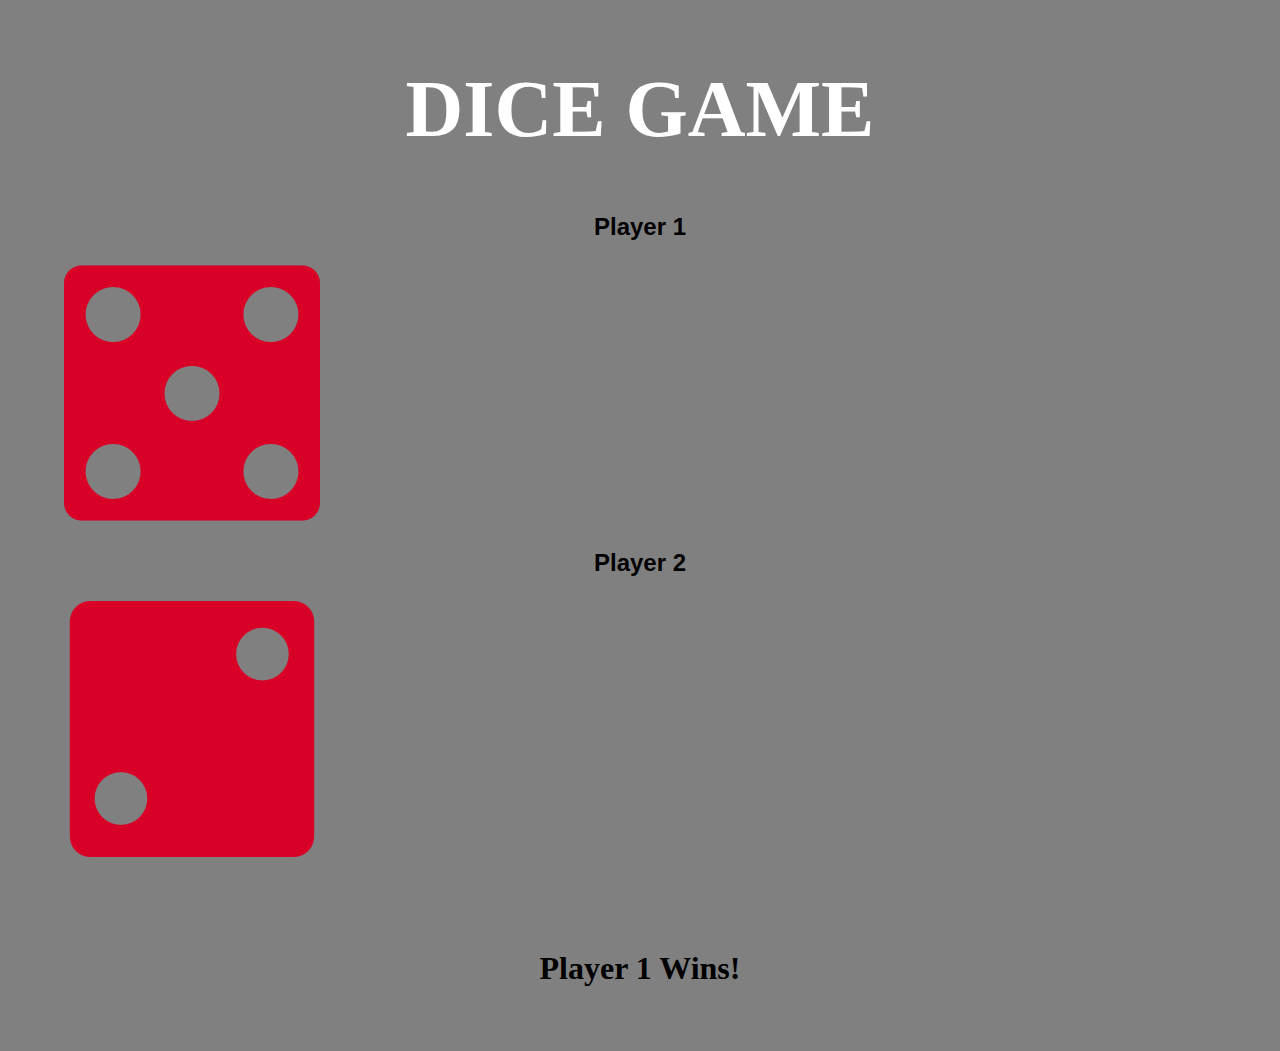
<file: DiceGame/index.html>
<!DOCTYPE html>
<html lang="en">
<head>
    <meta charset="UTF-8">
    <meta http-equiv="X-UA-Compatible" content="IE=edge">
    <meta name="viewport" content="width=device-width, initial-scale=1.0">
    <title>Dice Game</title>
    <link rel="stylesheet" href="https://cdn.jsdelivr.net/npm/bootstrap@4.5.3/dist/css/bootstrap.min.css" integrity="sha384-TX8t27EcRE3e/ihU7zmQxVncDAy5uIKz4rEkgIXeMed4M0jlfIDPvg6uqKI2xXr2" crossorigin="anonymous">
    <script src="https://cdn.jsdelivr.net/npm/bootstrap@4.5.3/dist/js/bootstrap.bundle.min.js" integrity="sha384-ho+j7jyWK8fNQe+A12Hb8AhRq26LrZ/JpcUGGOn+Y7RsweNrtN/tE3MoK7ZeZDyx" crossorigin="anonymous"></script>
    <link rel="stylesheet" href="style.css">
</head>
<body>
    <div class="container">
        <h1>DICE GAME</h1>
        <div class="d-flex justify-content-around">
            <div class="dice">
               <p>Player 1</p>
               <img src="images/dice 6.png" alt="" class="img1">
            </div>
            <div class="dice">
                <p>Player 2</p>
                <img src="images/dice 6.png" alt="" class="img2">
            </div>
        </div>
        <h3>Please Refresh !</h3>
    </div>
    <script src="dice.js"></script>
</body>
</html>
</file>
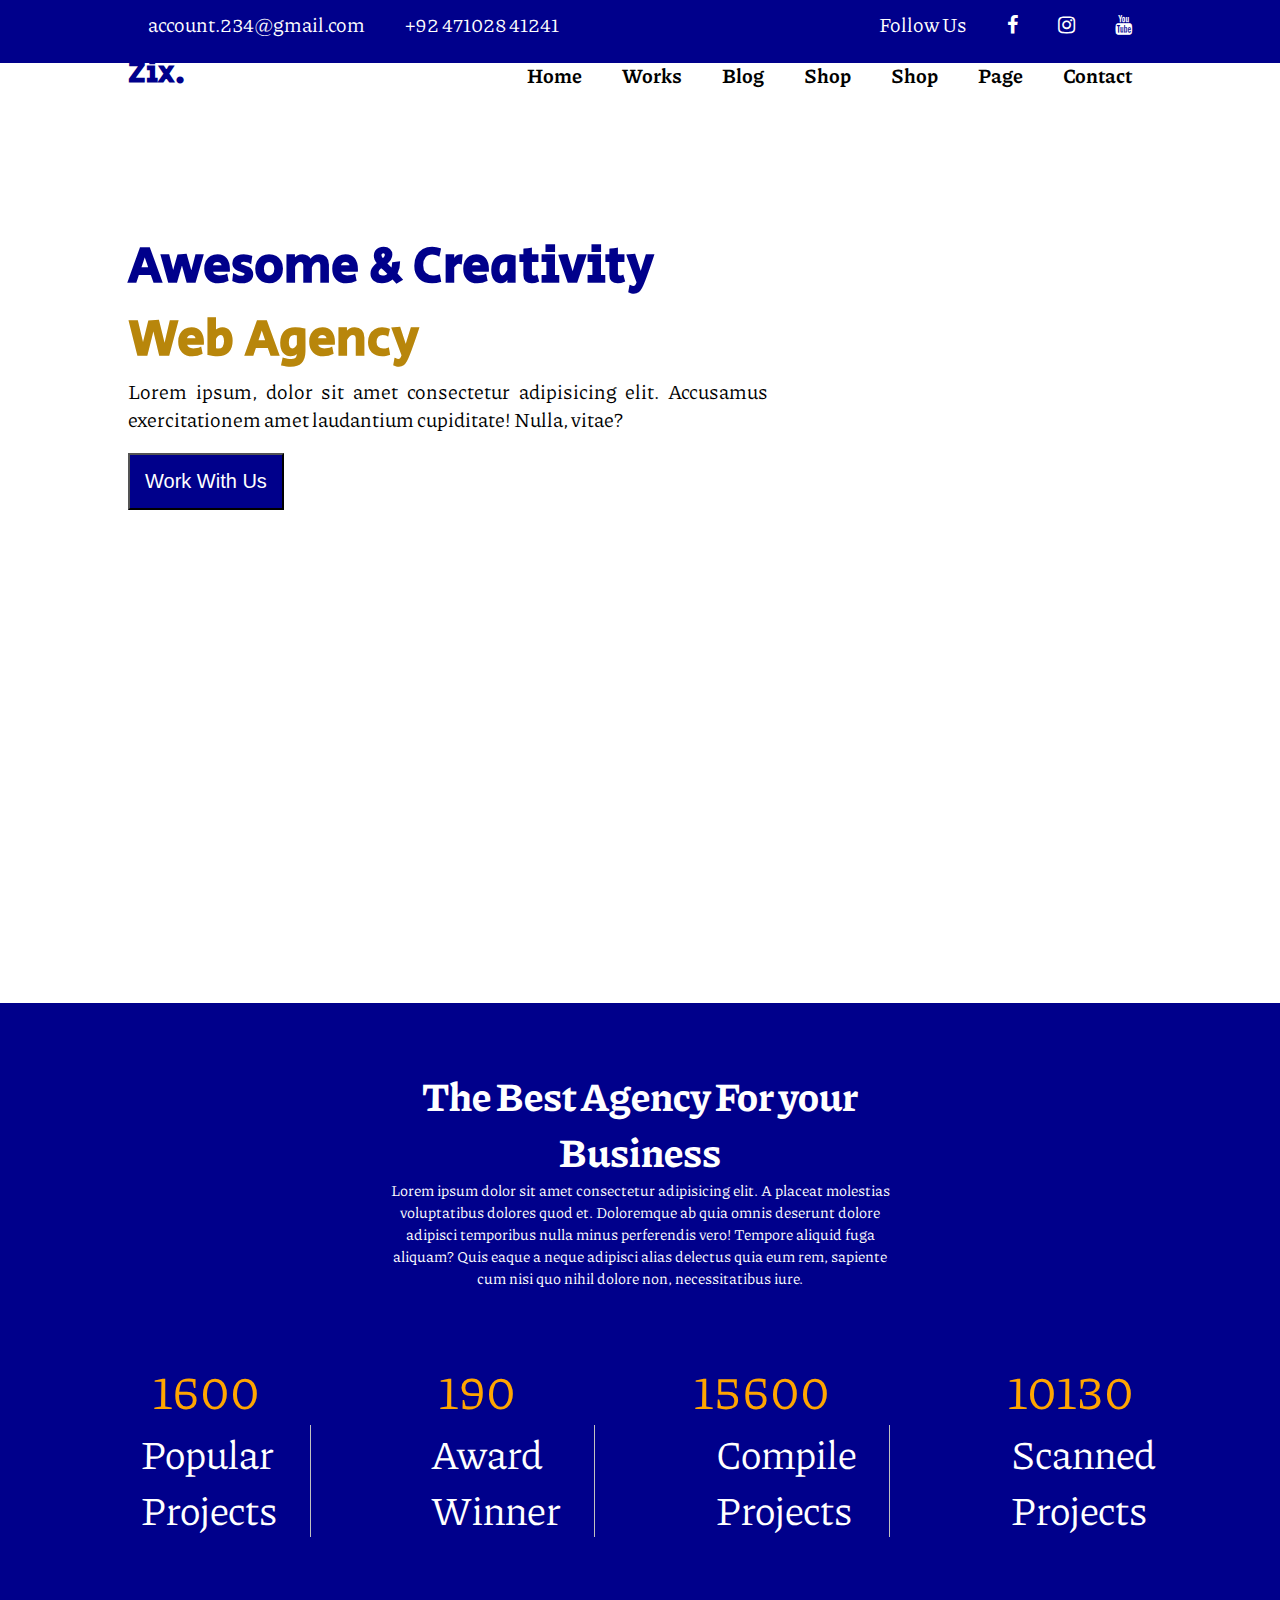
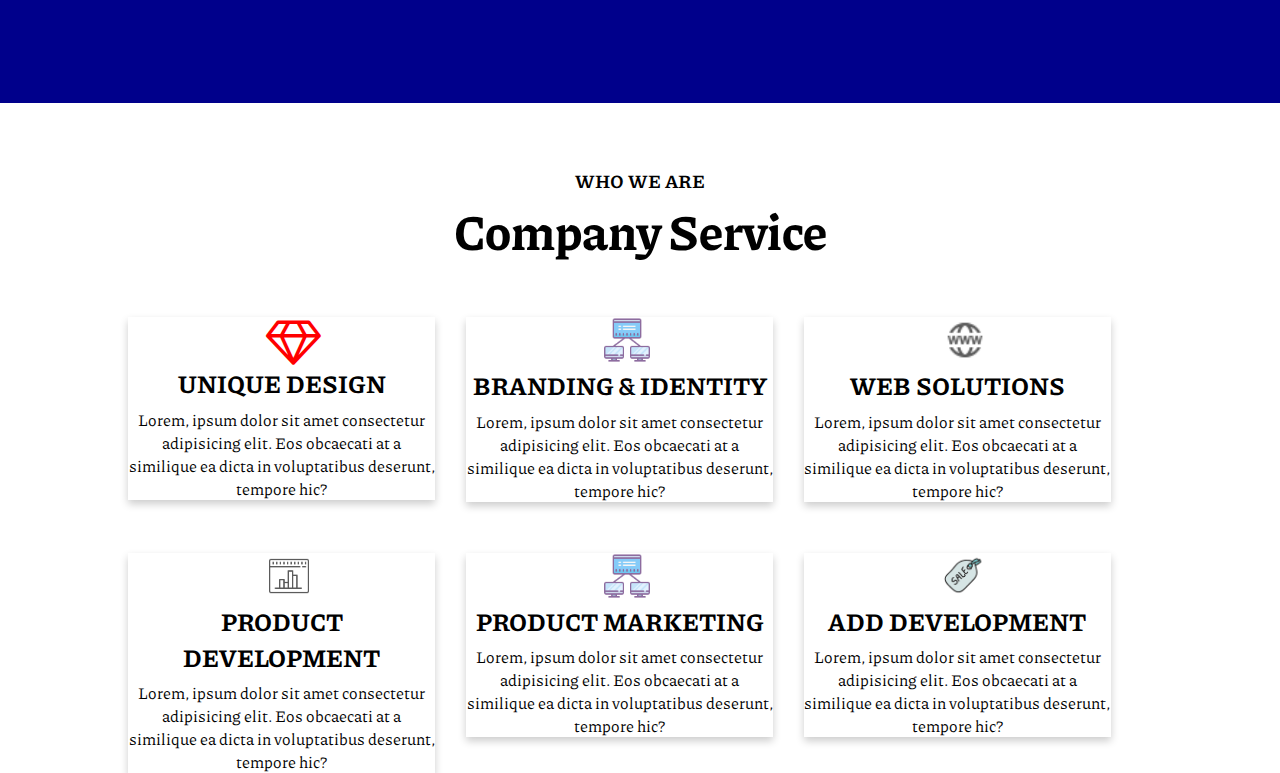
<file: Web Agency/index.html>
<!DOCTYPE html>
<html lang="en">
<head>
  <meta charset="UTF-8">
  <meta name="viewport" content="width=device-width, initial-scale=1.0">
  <link rel="stylesheet" href="style.css">
  <link href="https://fonts.googleapis.com/css2?family=Piazzolla:wght@100&display=swap" rel="stylesheet">
  <link href="https://fonts.googleapis.com/css2?family=Secular+One&display=swap" rel="stylesheet">
  <link rel="stylesheet" href="https://cdnjs.cloudflare.com/ajax/libs/font-awesome/4.7.0/css/font-awesome.min.css">
  <title>HomePage</title>
</head>
<body>
  <header>
    <ul class="contact">
      <li>account.234@gmail.com</li>
      <li>+92 471028 41241</li>
    </ul>
    <ul class="follow">
      <li>Follow Us</li>
      <li><i class="fa fa-facebook"></i></li>
      <li><i class="fa fa-instagram"></i></li>
      <li><i class="fa fa-youtube"></i></li>
    </ul>
  </header>
  <nav>
    <ul class="logo">
      <li>Zix.</li>
    </ul>
    <ul class="navbar">
      <li>Home</li>
      <li>Works</li>
      <li>Blog</li>
      <li>Shop</li>
      <li>Shop</li>
      <li>Page</li>
      <li>Contact</li>
    </ul>
  </nav>
  <div class="part1">
    <div class="container1">
      <h1>Awesome & Creativity</h1>
      <h2>Web Agency</h2>
      <p>Lorem ipsum, dolor sit amet consectetur adipisicing elit. Accusamus exercitationem amet laudantium cupiditate! Nulla, vitae?</p>
      <button>Work With Us</button>
    </div>
  </div>
  <div class="part2">
    <div class="container2">
      <div class="para">
        <h1>The Best Agency For your Business</h1>
        <p>Lorem ipsum dolor sit amet consectetur adipisicing elit. A placeat molestias voluptatibus dolores quod et. Doloremque ab quia omnis deserunt dolore adipisci temporibus nulla minus perferendis vero! Tempore aliquid fuga aliquam? Quis eaque a neque adipisci alias delectus quia eum rem, sapiente cum nisi quo nihil dolore non, necessitatibus iure.</p>
      </div>
      <div class="stats">
        <div class="number">
          <ul>
            <li>1600</li>
            <li>190</li>
            <li>15600</li>
            <li>10130</li>
          </ul>
        </div>
        <br>
        <div class="caption">
          <ul>
            <li>Popular Projects</li>
            <li>Award Winner</li>
            <li>Compile Projects</li>
            <li>Scanned Projects</li>
          </ul>
        </div>
      </div>
    </div>
  </div>
  <div class="part3">
    <h3>WHO WE ARE</h3>
    <h1>Company Service</h1>
    <div class="card">
      <i class="fa fa-diamond" style="font-size:48px;color:red"></i>
      <div class="description">
        <h4>Unique Design</h4>
        <p>Lorem, ipsum dolor sit amet consectetur adipisicing elit. Eos obcaecati at a similique ea dicta in voluptatibus deserunt, tempore hic?</p>
      </div>
    </div>
    <div class="card">
      <img src="icons/networking.png" alt="Media File">
      <div class="description">
        <h4>Branding & Identity</h4>
        <p>Lorem, ipsum dolor sit amet consectetur adipisicing elit. Eos obcaecati at a similique ea dicta in voluptatibus deserunt, tempore hic?</p>
      </div>
    </div>
    <div class="card">
      <img src="icons/web.png" alt="Media File">
      <div class="description">
        <h4>Web Solutions</h4>
        <p>Lorem, ipsum dolor sit amet consectetur adipisicing elit. Eos obcaecati at a similique ea dicta in voluptatibus deserunt, tempore hic?</p>
      </div>
    </div>
    <div class="card">
      <img src="icons/stats.png" alt="Media File">
      <div class="description">
        <h4>Product Development</h4>
        <p>Lorem, ipsum dolor sit amet consectetur adipisicing elit. Eos obcaecati at a similique ea dicta in voluptatibus deserunt, tempore hic?</p>
      </div>
    </div>
    <div class="card">
      <img src="icons/networking.png" alt="Media File">
      <div class="description">
        <h4>Product Marketing</h4>
        <p>Lorem, ipsum dolor sit amet consectetur adipisicing elit. Eos obcaecati at a similique ea dicta in voluptatibus deserunt, tempore hic?</p>
      </div>
    </div>
    <div class="card">
      <img src="icons/sale.png" alt="Media File">
      <div class="description">
        <h4>Add Development</h4>
        <p>Lorem, ipsum dolor sit amet consectetur adipisicing elit. Eos obcaecati at a similique ea dicta in voluptatibus deserunt, tempore hic?</p>
      </div>
    </div>
  </div>
</body>
</html>
</file>
<file: DiceGame/style.css>
body{
    background-color: grey;
    margin: 5%;
}
.container h1{
    font-family: cursive;
    font-size: 5rem;
    font-weight: bolder;
    text-align: center;
    color: white;
    margin-bottom: 5%;
}
.container p{
    font-family: sans-serif;
    font-size: x-large;
    font-weight: bold;
    text-align: center;
}
.container h3{
    font-size: 2rem;
    text-align: center;
    padding-top: 5%;
}
</file>
<file: Web Agency/style.css>
*{
    margin: 0;
    padding: 0;
}
header{
    width: 80%;
    height: 7%;
    background-color: darkblue;
    position: absolute;
    padding: 0 10%;
    display: inline-block;
}
.contact{
    list-style: none;
    float: left;
    display: flex;
    flex-direction: row;
    justify-content: space-between;
}  
.follow{
    list-style: none;
    float: right;
    display: flex;
    flex-direction: row;
    justify-content: space-between;  
}
header li{
    padding: 10px 20px;
    font-family: 'Piazzolla', serif;
    font-size: 20px;
    color: white;
}
nav{
    width: 80%;
    height: 8%;
    margin: 0 10%;
    padding-top: 4%;
    display: inline-block;
}
.logo{
    list-style: none;
    float: left;
    display: flex;
    justify-content: space-between;
}
.navbar{
    list-style: none;
    float: right;
    display: flex;
    flex-direction: row;
    justify-content: space-between;
    background: white;
}
.logo li{
    font-family: 'Secular One', sans-serif;
    font-size: 30px;
    font-weight: bold;
    color: darkblue;
}
.navbar li{
    padding: 10px 20px;
    font-family: 'Piazzolla', serif;
    font-size: 20px;
    color: black;
    font-weight: bold;
}

.container1{
    height: 100vh;
    background-image: url(https://images.unsplash.com/photo-1580637250481-b78db3e6f84b?ixlib=rb-1.2.1&ixid=eyJhcHBfaWQiOjEyMDd9&auto=format&fit=crop&w=889&q=80);
    background-size: 100% 100%;
    background-repeat: no-repeat;
    padding-left: 10%;
    padding-right: 40%;
}
.container1 h1{
    padding-top: 20%;
    font-family: 'Secular One', sans-serif;
    font-size: 50px;
    color: darkblue;
}
.container1 h2{
    font-family: 'Secular One', sans-serif;
    font-size: 50px;
    color: darkgoldenrod;
}
.container1 p{
    font-family: 'Piazzolla', serif;
    font-size: 20px;
    text-align: justify;
}
.container1 button{
    margin:20px 0;
    padding: 15px;
    font-size: 20px;
    background-color: darkblue;
    color: white;
}
.part2{
    height: 700px;
    background-color: darkblue;
}
.container2 .para{
    padding-top: 5%;
    padding-left: 30%;
    padding-right: 30%;
}
.container2 .para h1{
    font-family: 'Piazzolla', serif;
    font-size: 40px;
    text-align: center;
    color: white;
}
.container2 .para p{
    font-family: 'Piazzolla', serif;
    font-size: 15px;
    justify-content: center;
    text-align: center;
    color: white;
    display: inline-block;
}
.stats{
    padding: 5% 5%;
}
.number ul{
    list-style: none;
    float: left;
    display: flex;
    flex-direction: row;
}
.number ul li{
    margin: 0 15%;
    font-family: 'Piazzolla', serif;
    font-size: 50px;
    padding: 0 5%;
    color: orange;
}
.caption ul{
    list-style: none;
    float: left;
    display: flex;
    flex-direction: row; 
}
.caption ul li{
    margin: 0 4%;
    font-family: 'Piazzolla', serif;
    font-size: 40px;
    padding: 0 3%;
    border-right: 1px solid silver;
    color: white;
}
.caption ul li:last-child{
    border-right: none;
}
.part3{
    margin-top: 5%;
    margin-left: 10%;
    margin-right: 10%;
}
.part3 h1,h3{
    text-align: center;
    font-family: 'Piazzolla', serif;
}
.part3 h1{
    font-size: 50px;
}
.card{
    margin-top: 5%;
    box-shadow: 0 4px 8px 0 rgba(0,0,0,0.2);
    width: 30%;
    height: 35%;
    float: left;
    margin-right: 3%;
}
.card i{
    padding-left: 45%;
}
.card img{
    width: 15%;
    height: auto;
    padding-left: 45%;
}
.card .description{
    text-align: center;
    justify-content: center;
    font-family: 'Piazzolla', serif;
}
.description h4{
    font-size: 25px;
    text-transform: uppercase;
}
.description p{
    padding-top: 2%;
}
</file>
